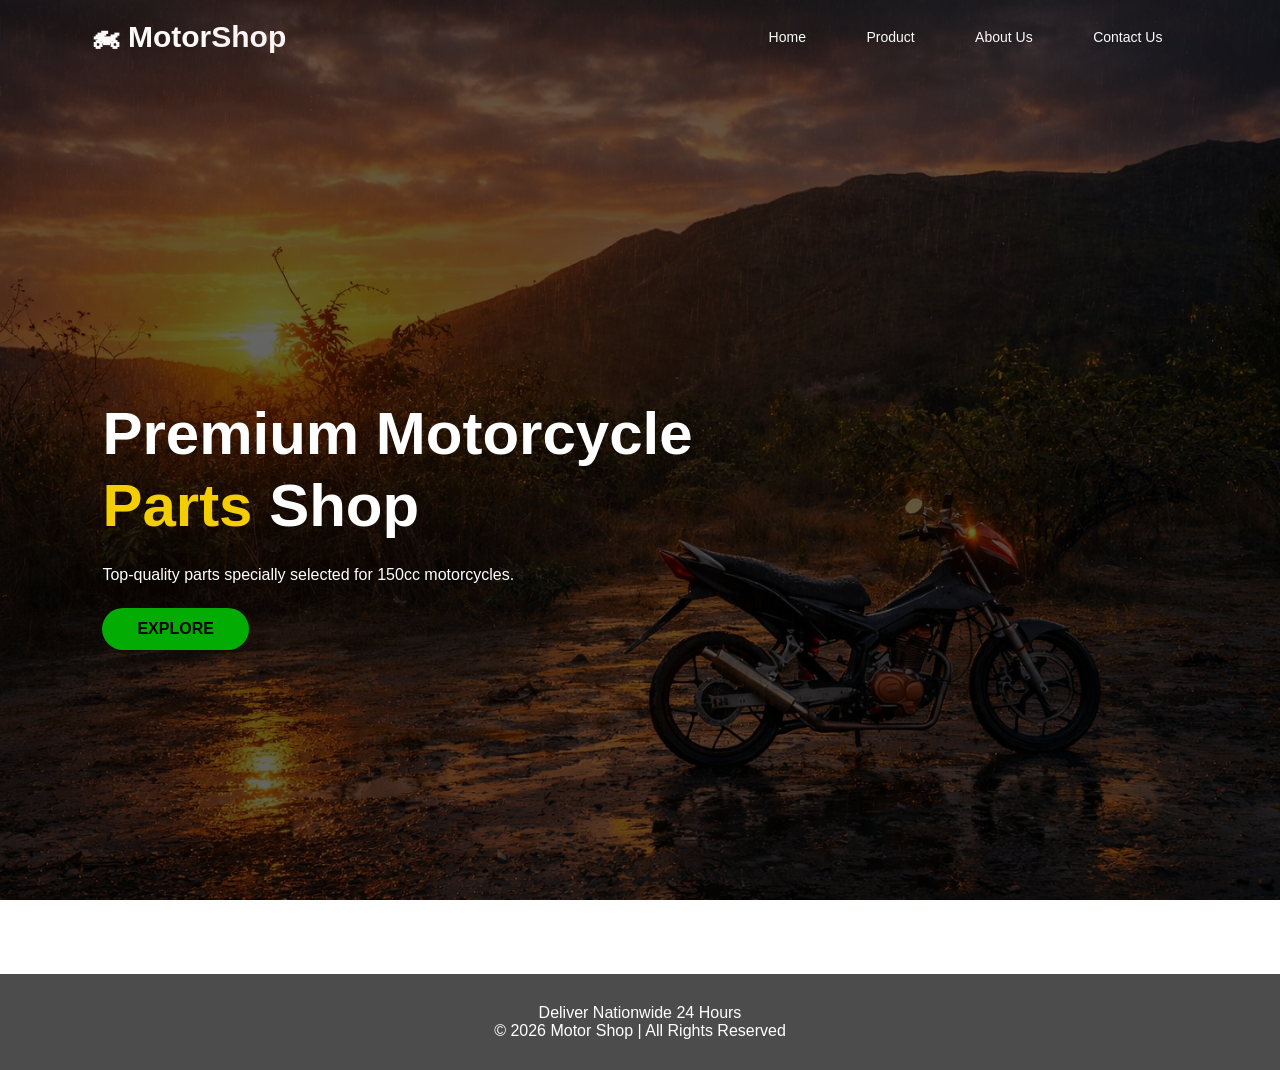
<file: index.html>
<!DOCTYPE html>
<html>
<head>
    <title>Motor Shop</title>
    <link rel="stylesheet" href="css/style.css">

</head>
<body style="background-image: url('images/1000005219.png'); 
             background-size: cover; 
             background-position: center;">



             


<header>
    <div class="navbar">
        <div class="logo">🏍 Motor<span>Shop</span></div>

        <div class="menu">
            <a href="index.html">Home</a>
            <a href="product.html">Product</a>
            <a href="about us.html">About Us</a>
            <a href="contact us.html">Contact Us</a>
        </div>
    </div>
</header>

<section class="hero">
    <div class="content">
        <h1>
            Premium Motorcycle <br>
            <span>Parts</span> Shop
        </h1>

        <p>
            Top-quality parts specially selected for 150cc motorcycles.
        </p>

        <a href="Explore.html" class="btn">EXPLORE</a>
    </div>
</section>

<footer>
    <p>Deliver Nationwide 24 Hours</p>
    <p>© 2026 Motor Shop | All Rights Reserved</p>
</footer>

</body>
</html>
</file>
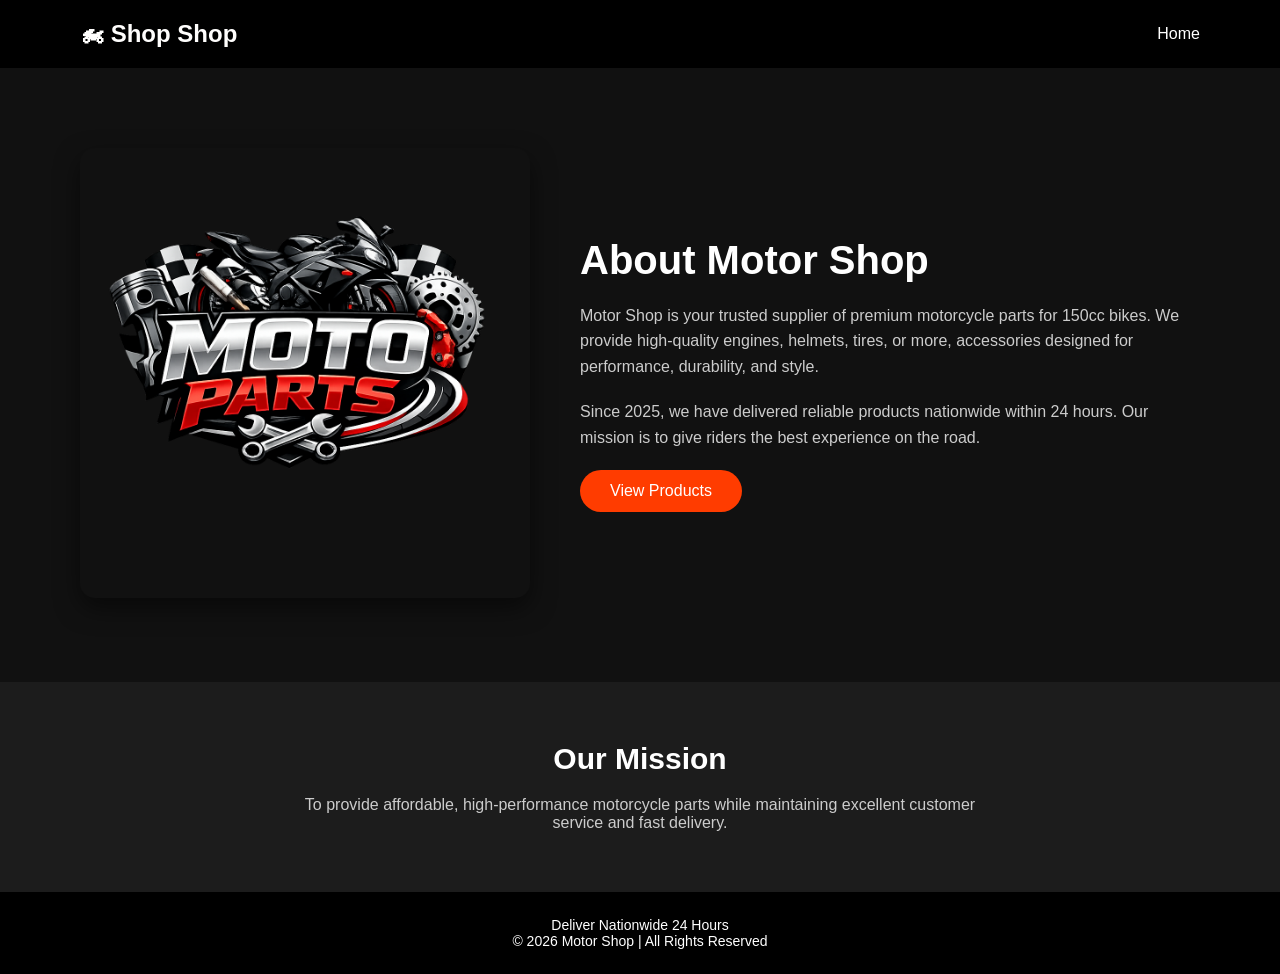
<file: about us.html>
<!DOCTYPE html>
<html>
<head>
    <title>About Us - Motor Shop</title>
    <link rel="stylesheet" href="css/about us.css">
</head>
<body>

<header>
    <div class="navbar">
        <h2 class="logo">🏍 Shop Shop</h2>
        <div class="menu">
            <a href="index.html">Home</a>
           
        </div>
    </div>
</header>

<section class="about-section">

    <div class="about-container">

        <div class="about-image">
            <img src="images/c2557dcc-bfc0-4178-b9ed-2402950a1461.png" alt="Motorcycle Shop">
        </div>

        <div class="about-text">
            <h1>About Motor Shop</h1>
            <p>
                Motor Shop is your trusted supplier of premium motorcycle
                parts for 150cc bikes. We provide high-quality engines,
                helmets, tires, or more, accessories designed for performance,
                durability, and style.
            </p>

            <p>
                Since 2025, we have delivered reliable products nationwide
                within 24 hours. Our mission is to give riders the best
                experience on the road.
            </p>

            <a href="product.html" class="about-btn">View Products</a>
        </div>

    </div>

</section>

<section class="mission">
    <h2>Our Mission</h2>
    <p>
        To provide affordable, high-performance motorcycle parts
        while maintaining excellent customer service and fast delivery.
    </p>
</section>

<footer>
    <p>Deliver Nationwide 24 Hours</p>
    <p>© 2026 Motor Shop | All Rights Reserved</p>
</footer>

</body>
</html>
</file>
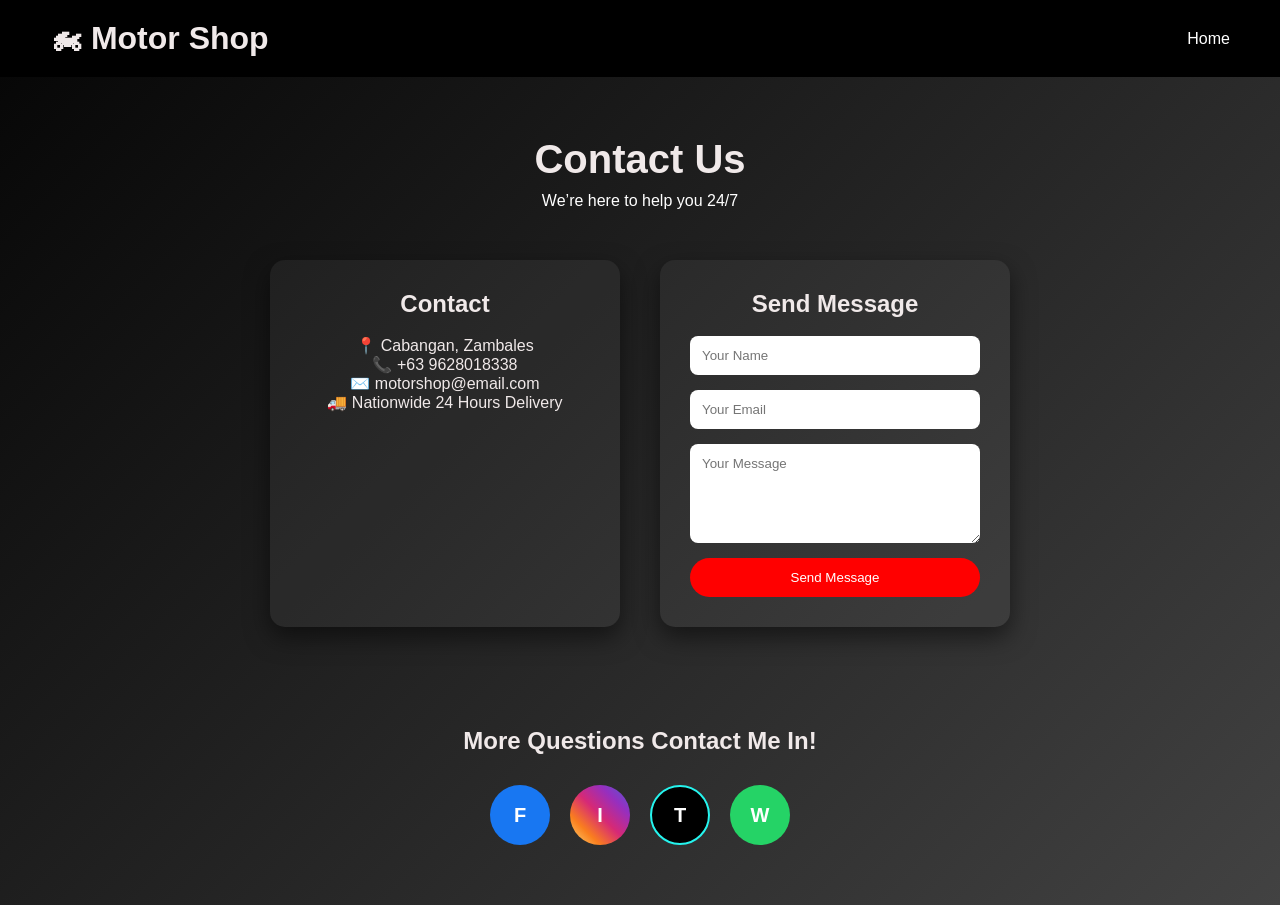
<file: contact us.html>
<!DOCTYPE html>
<html>
<head>
    <title>Contact Us - Motor Shop</title>
    <link rel="stylesheet" href="css/contact us.css">
</head>
<body>
    

<header>
    <div class="navbar">
        <h1 class="logo">🏍 Motor Shop</h1>
        <div class="menu">
            <a href="index.html">Home</a>
            
        </div>
    </div>
</header>




<section class="contact-section">
    <h1>Contact Us</h1>
    <p class="subtitle">We’re here to help you 24/7</p>

    <div class="contact-container">

        
        <div class="contact-info">
            <h2>Contact</h2>
            <br>
            <p>📍 Cabangan, Zambales</p>
            <p>📞 +63 9628018338</p>
            <p>✉️ motorshop@email.com</p>
            <p>🚚 Nationwide 24 Hours Delivery</p>
        </div>

        
        <div class="contact-form">
            <h2>Send Message</h2>
            <br>
            <form>
                <input type="text" placeholder="Your Name" required>
                <input type="email" placeholder="Your Email" required>
                <textarea placeholder="Your Message" rows="5" required></textarea>
                <button type="submit">Send Message</button>
            </form>
        </div>

    </div>
    <section class="social-section">
    <h2>More Questions Contact Me In!</h2>

    <div class="social-icons">

        <a href="https://web.facebook.com/Mart.Mendez04?_rdc=1&_rdr#" class="icon facebook">F</a>
        <a href="#" class="icon instagram">I</a>
        <a href="#" class="icon tiktok">T</a>
        <a href="#" class="icon whatsapp">W</a>

    </div>
</section>






</body>
</html>
</file>
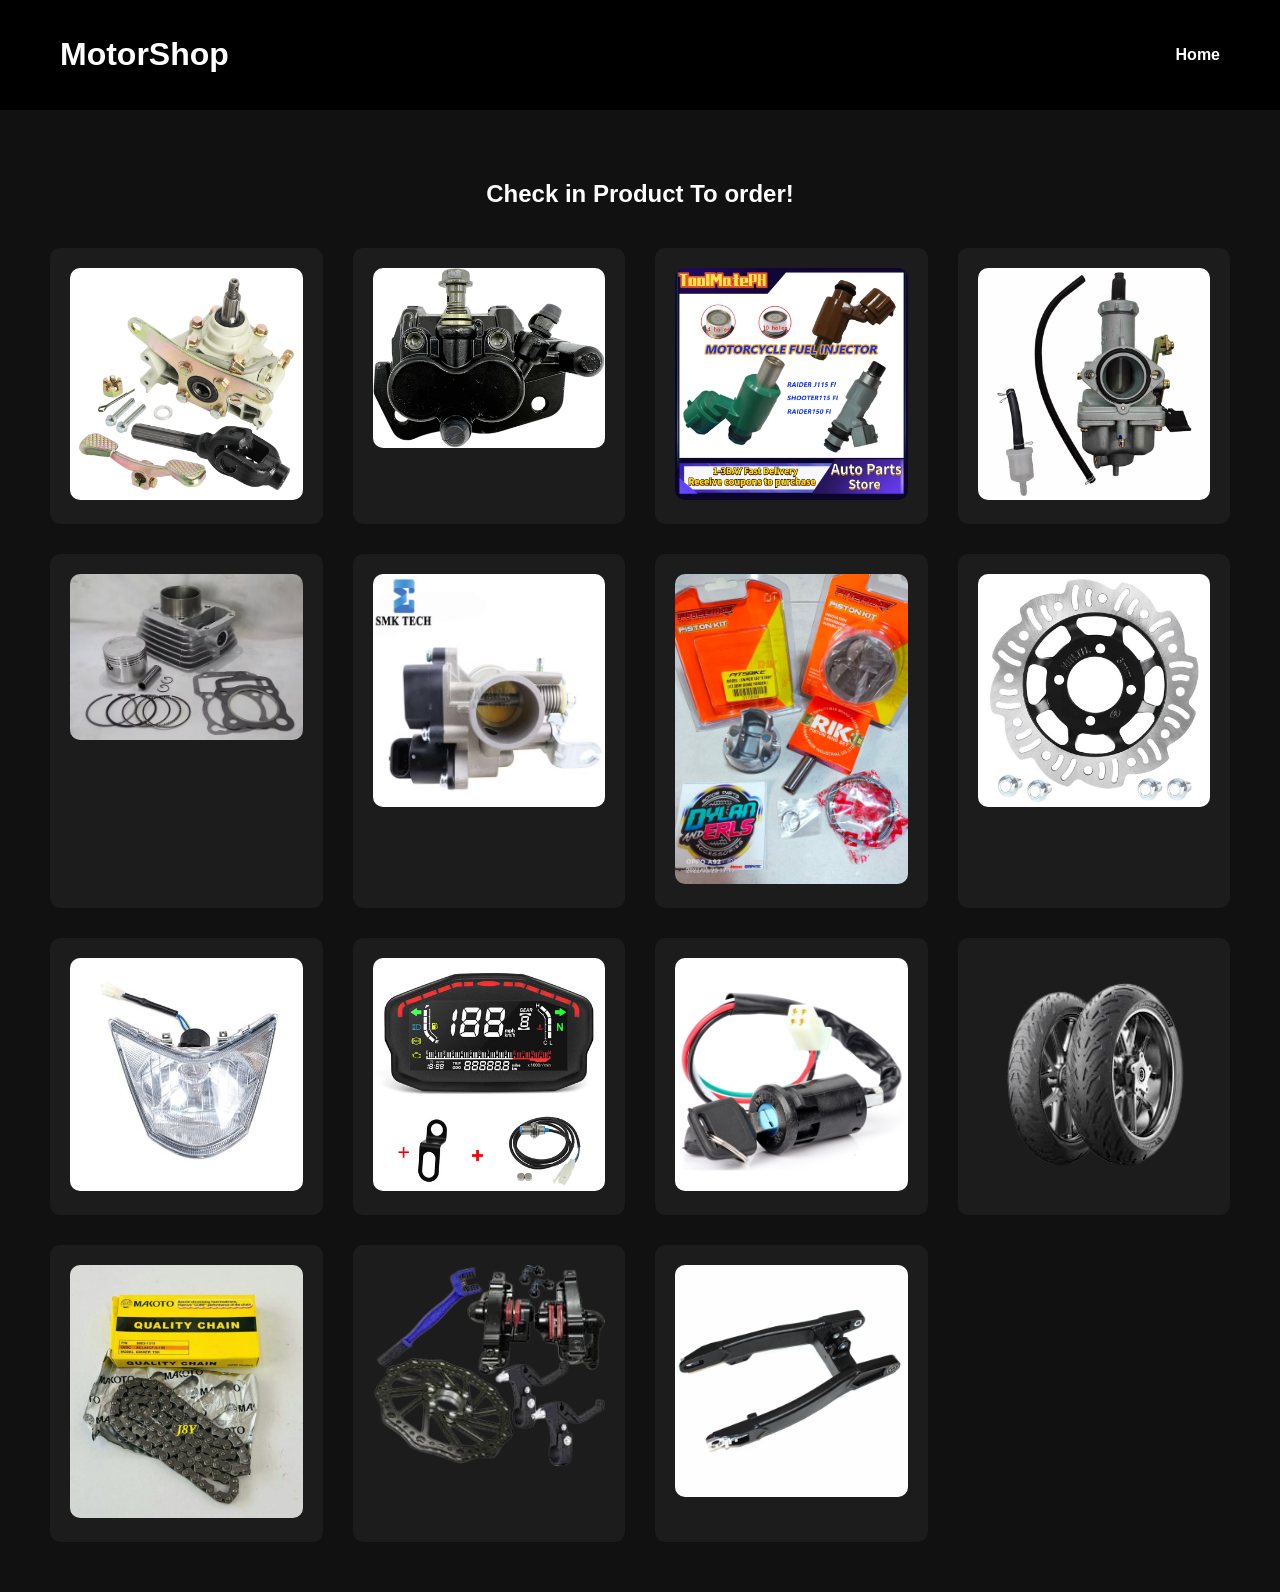
<file: Explore.html>
<!DOCTYPE html>
<html>
<head>
    <title>MotorShop</title>
    <link rel="stylesheet" href="css/Explore.css">
</head>
<body>

    <header>
        <h1 class="logo">MotorShop</h1>
        <nav>
            <a href="index.html">Home</a>
         
        </nav>
    </header>

    <section class="product-section">
        <h2>Check in Product To order!</h2>

        <div class="product-container">

        
            <div class="product-card">
                <img src="images/$_10.jpg" alt="">
                
                
           </div>
           
          
            
            <div class="product-card">
                <img src="images/519zFEg4IoL._AC_UF894,1000_QL80_.jpg" alt="">
                
                
            </div>
            
            <div class="product-card">
                <img src="images/c6c50fc80fc1cfe09dcbebea714b99ca.jpg" alt="">
              
                
            </div>
            
            <div class="product-card">
                <img src="images/cb91ddcdf84c7d2b2e5bbc3b3ac162a2.jpg_720x720q80.jpg" alt="">
                
                
            </div>
            
            <div class="product-card">
                <img src="images/Motorcycle-Cylinder-Block-Cg150.avif" alt="">
                
                
            </div>
            
            <div class="product-card">
                <img src="images/Original-28mm-Motorcycle-Throttle-Body-for-Motorcycle-125-150cc-Engine-Iac-26178-and-Cts-Triple-Sensor.avif" alt="">
                
                
            </div>
            
            <div class="product-card">
                <img src="images/Sc6dc040759c943e2816fd93ebe7cdedd2.jpg_720x720q80.jpg" alt="">
               
            </div>
            
            <div class="product-card">
                <img src="images/s-l400 (1).jpg" alt="">
                
                
            </div>
            
            <div class="product-card">
                <img src="images/s-l400 (2).jpg" alt="">
                
                
            </div>
            
            <div class="product-card">
                <img src="images/s-l400.jpg" alt="">
                
                
            </div>
            
            <div class="product-card">
                <img src="images/s-l1200.jpg" alt="">
               
                
            </div>
            <div class="product-card">
                <img src="images/images-removebg-preview.png" alt="">
               
                
            </div>
            <div class="product-card">
                <img src="images/S5363d7f7a67d4661a2c3d5697f7634f5u.jpg_720x720q80.jpg" alt="">
               
                
            </div>
            <div class="product-card">
                <img src="images/images__1_-removebg-preview.png" alt="">
               
                
            </div>
            <div class="product-card">
                <img src="images/s-l1200 (1).jpg" alt="">
               
                
            </div>
            
           
          
</div>
    </section>

</body>
</html>
</file>
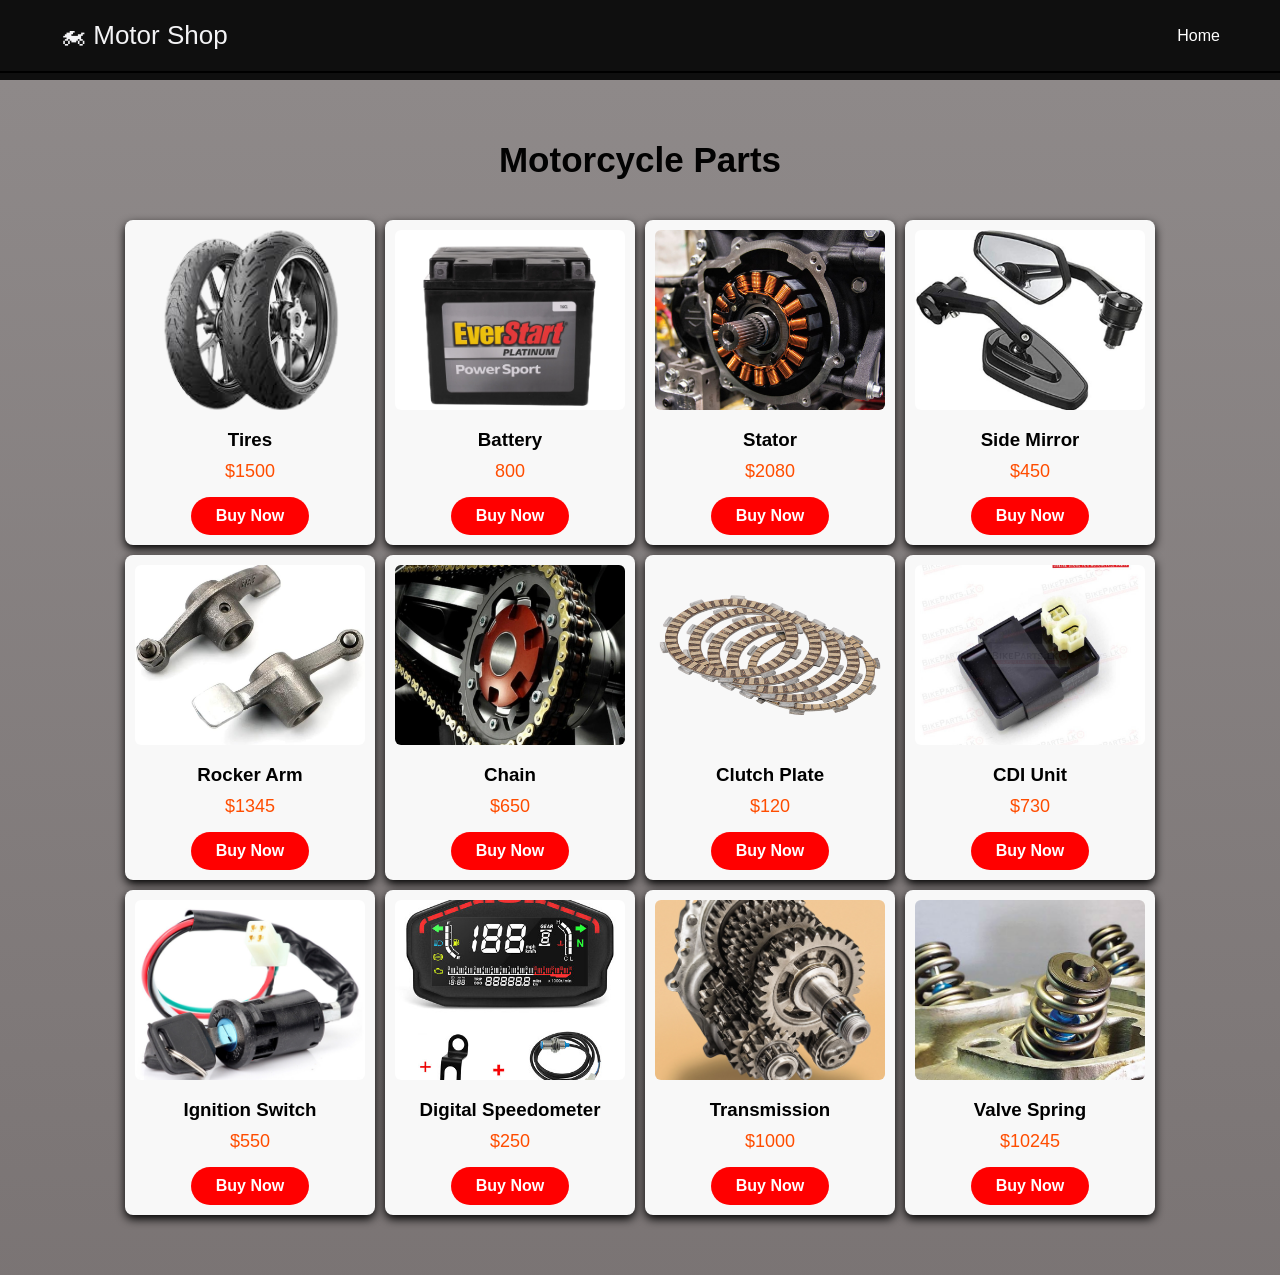
<file: product.html>
<!DOCTYPE html>
<html lang="en">
<head>
    <meta charset="UTF-8">
    <title>Motorcycle Parts</title>
    <link rel="stylesheet" href="css/product.css">
</head>
<body>
    


<header class="hero">
    <nav class="navbar">
        <div class="logo">
            <span class="logo-icon">🏍 Motor Shop</span>
        </div>

        <ul class="nav-links">
            <li><a href="index.html">Home</a></li>
            
        </ul>
    </nav>
</header>


<section class="products" id="products">
    <h2>Motorcycle Parts</h2>

    <div class="product-container">

        <div class="product-card">
            <img src="images/images-removebg-preview.png" alt="Tire">
            <h3>Tires</h3>
            <p class="price">$1500</p>
            <a href="index.html" class="btn">Buy Now</a>


        </div>

       <div class="product-card">
            <img src="images/a0e83871-f423-44c6-8b44-b72c04c8ca15.ab5c1f728553d38c79f24658a1803e1d.webp" alt="Motorcycle Brake Disc">
            <h3>Battery</h3>
            <p class="price">800</p>
            <a href="index.html" class="btn">Buy Now</a>

        </div>
         <div class="product-card">
            <img src="images/how-to-tell-if-your-stator-is-on-its-way-out-620b5d2b767ce.jpeg" alt="Motorcycle Brake Disc">
            <h3>Stator</h3>
            <p class="price">$2080</p>
           <a href="index.html" class="btn">Buy Now</a>

        </div>
         <div class="product-card">
            <img src="images/8745a2676ad077c4b8731203a16e20a8.jpg_720x720q80.jpg" alt="Motorcycle Brake Disc">
            <h3>Side Mirror</h3>
            <p class="price">$450</p>
            <a href="index.html" class="btn">Buy Now</a>

        </div>
         <div class="product-card">
            <img src="images/51cgptlFMeL._AC_UF894,1000_QL80_.jpg" alt="Motorcycle Brake Disc">
            <h3>Rocker Arm</h3>
            <p class="price">$1345</p>
           <a href="index.html" class="btn">Buy Now</a>

        </div>

         <div class="product-card">
            <img src="images/motorcycle-worn-chain-sprocket-symptoms-lasting-tips-guide-800x800.webp" alt="Motorcycle Brake Disc">
            <h3>Chain</h3>
            <p class="price">$650</p>
            <a href="index.html" class="btn">Buy Now</a>

        </div>
         <div class="product-card">
            <img src="images/ferodo-biwheeler-vehicle-landing-clutch-plate-1489694213016.png" alt="Motorcycle Brake Disc">
            <h3>Clutch Plate</h3>
            <p class="price">$120</p>
            <a href="index.html" class="btn">Buy Now</a>

        </div>
         <div class="product-card">
            <img src="images/large_CDI.jpg" alt="Motorcycle Brake Disc">
            <h3>CDI Unit</h3>
            <p class="price">$730</p>
            <a href="index.html" class="btn">Buy Now</a>

        </div>
         <div class="product-card">
            <img src="images/s-l1200.jpg" alt="Motorcycle Brake Disc">
            <h3>Ignition Switch</h3>
            <p class="price">$550</p>
           <a href="index.html" class="btn">Buy Now</a>

        </div>
         <div class="product-card">
            <img src="images/s-l400.jpg" alt="Motorcycle Brake Disc">
            <h3>Digital Speedometer</h3>
            <p class="price">$250</p>
           <a href="index.html" class="btn">Buy Now</a>

        </div>
         <div class="product-card">
            <img src="images/WMF36OICPZEJDPKABMHQVHXBZ4.jpg" alt="Motorcycle Brake Disc">
            <h3>Transmission</h3>
            <p class="price">$1000</p>
            <a href="index.html" class="btn">Buy Now</a>

        </div>
         <div class="product-card">
            <img src="images/50AF8C4E60504950B87CBE4EA6FE98DA.jpg" alt="Motorcycle Brake Disc">
            <h3>Valve Spring</h3>
            <p class="price">$10245</p>
            <a href="index.html" class="btn">Buy Now</a>    

        </div>

    </div>
</section>

</body>
</html>
</file>
<file: css/style.css>
*{
    margin:0;
    padding:0;
    box-sizing:border-box;
    font-family: Arial, Helvetica, sans-serif;
}


body{
    
    min-height:100vh;
    color:white;   
    background-attachment: fixed; 
    
}


body::before{
    
    content:"";
    position:fixed;
    top:0;
    left:0;
    width:100%;
    height:100%;
    background:rgba(0, 0, 0, 0.6);
    z-index: -1;
    
}

header{
    padding:20px 7%;
}

.navbar{
    display:flex;
    justify-content:space-between;
    align-items:center;
}

.logo{
    font-size:30px;
    font-weight:bold;
    color:#fffbfb;
}

.logo span{
    color:rgb(253, 245, 245);
}

.menu a{
    text-decoration:none;
    color:rgb(250, 250, 250);
    margin:0 8px;
    padding:8px 20px;
    border-radius:25px;
    transition:0.3s;
    font-size:14px;
}


.menu a:hover{
    background:#f37826;
    color:white;
}


.hero{
    height:100vh;
    display:flex;
    align-items:center;
    padding:0 8%;
}

.content{
    max-width:600px;
    font-family: "Times New Roman", Times, serif;

}

.content h1{
    font-size:60px;
    line-height:1.2;
font-style: Helvetica, sans-serif;
}

.content span{
    color:#f3ce02;
}

.content p{
    margin:20px 0;
    line-height:1.6;
}

.btn{
    display:inline-block;
    padding:12px 35px;
    background:hsl(120, 98%, 34%);
    border-radius:25px;
    text-decoration:none;
    color:rgb(4, 4, 4);
    font-weight:bold;
    transition:0.3s;
}

.btn:hover{
    background:white;
    transform:scale(1.05);
}


footer{
    text-align:center;
    padding:30px;
    background:rgba(0,0,0,0.7);
    
    
}
</file>
<file: css/about us.css>
* {
    margin: 0;
    padding: 0;
    box-sizing: border-box;
}


body {
    font-family: Arial, sans-serif;
    background: #111;
    color: white;
}


.navbar {
    display: flex;
    justify-content: space-between;
    align-items: center;
    padding: 20px 80px;
    background: black;
}

.logo {
    color: #fffefd;
}

.menu a {
    margin-left: 25px;
    text-decoration: none;
    color: white;
    transition: 0.3s;
}

.menu a:hover {
    color: #ff3c00;
}


.about-section {
    padding: 80px;
}

.about-container {
    display: flex;
    align-items: center;
    gap: 50px;
}

.about-image img {
    width: 450px;
    border-radius: 15px;
    box-shadow: 0 10px 25px rgba(0,0,0,0.5);
}

.about-text h1 {
    font-size: 40px;
    margin-bottom: 20px;
}

.about-text p {
    line-height: 1.6;
    margin-bottom: 20px;
    color: #ccc;
}


.about-btn {
    display: inline-block;
    padding: 12px 30px;
    background: #ff3c00;
    color: white;
    text-decoration: none;
    border-radius: 25px;
    transition: 0.3s;
}

.about-btn:hover {
    background: white;
    color: #ff3c00;
}


.mission {
    text-align: center;
    padding: 60px 80px;
    background: #1c1c1c;
}

.mission h2 {
    font-size: 30px;
    margin-bottom: 20px;
}

.mission p {
    max-width: 700px;
    margin: auto;
    color: #ccc;
}


footer {
    background: black;
    text-align: center;
    padding: 25px;
    font-size: 14px;
}
</file>
<file: css/contact us.css>
*{
    margin:0;
    padding:0;
    box-sizing:border-box;
    font-family: Arial, sans-serif;
}


body{
    background: linear-gradient(135deg, #050505, #424242);
    color:rgb(240, 233, 233);
}


.navbar{
    display:flex;
    justify-content:space-between;
    align-items:center;
    padding:20px 50px;
    background:black;
}

.menu a{
    color:white;
    text-decoration:none;
    margin-left:20px;
    transition:0.3s;
}

.menu a:hover{
    color:red;
}


.contact-section{
    text-align:center;
    padding:60px 20px;
}

.contact-section h1{
    font-size:40px;
}

.subtitle{
    margin-top:10px;
    color:#ffffff;
}


.contact-container{
    display:flex;
    justify-content:center;
    gap:40px;
    margin-top:50px;
    flex-wrap:wrap;
}


.contact-info,
.contact-form{
    background: rgba(255,255,255,0.05);

    padding:30px;
    border-radius:15px;
    width:350px;
    box-shadow:0 10px 25px rgba(0,0,0,0.5);
    transition:0.3s;
}




.contact-form form{
    display:flex;
    flex-direction:column;
}

.contact-form input,
.contact-form textarea{
    margin-bottom:15px;
    padding:12px;
    border:none;
    border-radius:8px;
    outline:none;
}

.contact-form button{
    padding:12px;
    background:red;
    color:white;
    border:none;
    border-radius:25px;
    cursor:pointer;
    transition:0.3s;
}

.contact-form button:hover{
    background:darkred;
    transform:scale(1.05);
}





.social-section{
    margin-top:100px;
}

.social-icons{
    display:flex;
    justify-content:center;
    gap:20px;
    margin-top:30px;
}

.icon{
    width:60px;
    height:60px;
    display:flex;
    align-items:center;
    justify-content:center;
    border-radius:50%;
    text-decoration:none;
    color:white;
    font-weight:bold;
    font-size:20px;
    transition:0.4s ease;
}



.facebook{
    background:#1877F2;
}

.instagram{
    background:linear-gradient(45deg,#feda75,#fa7e1e,#d62976,#962fbf,#4f5bd5);
}

.fiverr{
    background:#1DBF73;
}

.tiktok{
    background:#000;
    border:2px solid #25F4EE;
}

.whatsapp{
    background:#25D366;
}


.icon:hover{
    transform:scale(1.2);
    box-shadow:0 0 20px white;
}
</file>
<file: css/Explore.css>
body {
    margin: 0;
    font-family: Arial, sans-serif;
    background: #111;
    color: white;
}


header {
    display: flex;
    justify-content: space-between;
    align-items: center;
    padding: 15px 60px;
    background: #000;
}

.logo {
    color: white;
}

nav a {
    color: white;
    text-decoration: none;
    margin-left: 30px;
    font-weight: bold;
}

nav a:hover {
     color: #ff9900;
    
}


.product-section {
    padding: 50px;
    text-align: center;
}

.product-section h2 {
    margin-bottom: 40px;
}


.product-container {
    display: grid;
    grid-template-columns: repeat(auto-fit, minmax(220px, 1fr));
    gap: 30px;
}


.product-card {
    background: #1c1c1c;
    padding: 20px;
    border-radius: 10px;
    transition: 0.3s;
}

.product-card:hover {
    transform: translateY(-5px);
}

.product-card img {
    width: 100%;
    border-radius: 10px;
}

.product-card h3 {
    margin: 15px 0 10px;
}

.product-card p {
    color: orange;
    font-size: 18px;
    font-weight: bold;
}

.product-card button {
    padding: 10px 20px;
    border: none;
    background: orange;
    color: black;
    font-weight: bold;
    border-radius: 5px;
    cursor: pointer;
}

.product-card button:hover {
    background: #ff9900;
}
</file>
<file: css/product.css>
* {
    margin: 0;
    padding: 0;
    box-sizing: border-box;
}

body {
     background:  linear-gradient(rgba(71, 64, 64, 0.6), rgba(36, 27, 27, 0.6));
    font-family: Arial, Helvetica, sans-serif;
    background-color: #fcfafa;
    
}



.hero {
    height: 80px;
   background-color: rgb(15, 15, 15);
   
}

.navbar {
    display: flex;
    justify-content: space-between;
    align-items: center;
    padding: 20px 60px;
    border-bottom: 2px solid #000000;
}

.logo-icon {
    font-size: 26px;
    color: #f3f3f5;
}

.nav-links {
    list-style: none;
    display: flex;
    gap: 40px;
}

.nav-links li a {
    text-decoration: none;
    color: white;
    font-size: 16px;
    transition: 0.3s;
}

.nav-links li a:hover {
    color:white;
    padding:9px 11px;
    border-radius:25px;
    font-size:14px;
    background-color: orangered;
    

    
}



.products {
    padding: 60px 80px;
    text-align: center;
}

.products h2 {
    font-size: 35px;
    margin-bottom: 40px;
    color: #020202;
}

.product-container {
    display: flex;
    justify-content: center;
    gap: 10px;
    flex-wrap: wrap;
}

.product-card {
    background:  rgb(248, 248, 248);
    width: 250px;
    padding: 10px;
    border-radius: 8px;
    box-shadow: 0 4px 10px rgb(0, 0, 0);
    transition: 0.3s;
    
}



.product-card img {
    width: 100%;
    height: 180px;
    object-fit: cover;
    border-radius: 6px;
}

.product-card h3 {
    margin: 15px 0 10px;
}

.price {
    color: #ff4d00;
    font-size: 18px;
    margin-bottom: 15px;
}

.product-card button {
    background: #ff4d00;
    color: white;
    border: none;
    padding: 10px 20px;
    cursor: pointer;
    border-radius: 5px;
    transition: 0.3s;
}

.product-card button:hover {
    background: #e63e00;
}

.btn{
    display: inline-block;
    padding: 10px 25px;
    background: red;
    color: white;
    text-decoration: none;
    border-radius: 25px;
    font-weight: bold;
    transition: 0.3s ease;
}

.btn:hover{
    background: darkred;
    transform: translateY(-3px);
}

.btn:active{
    transform: scale(0.95);
}
</file>
